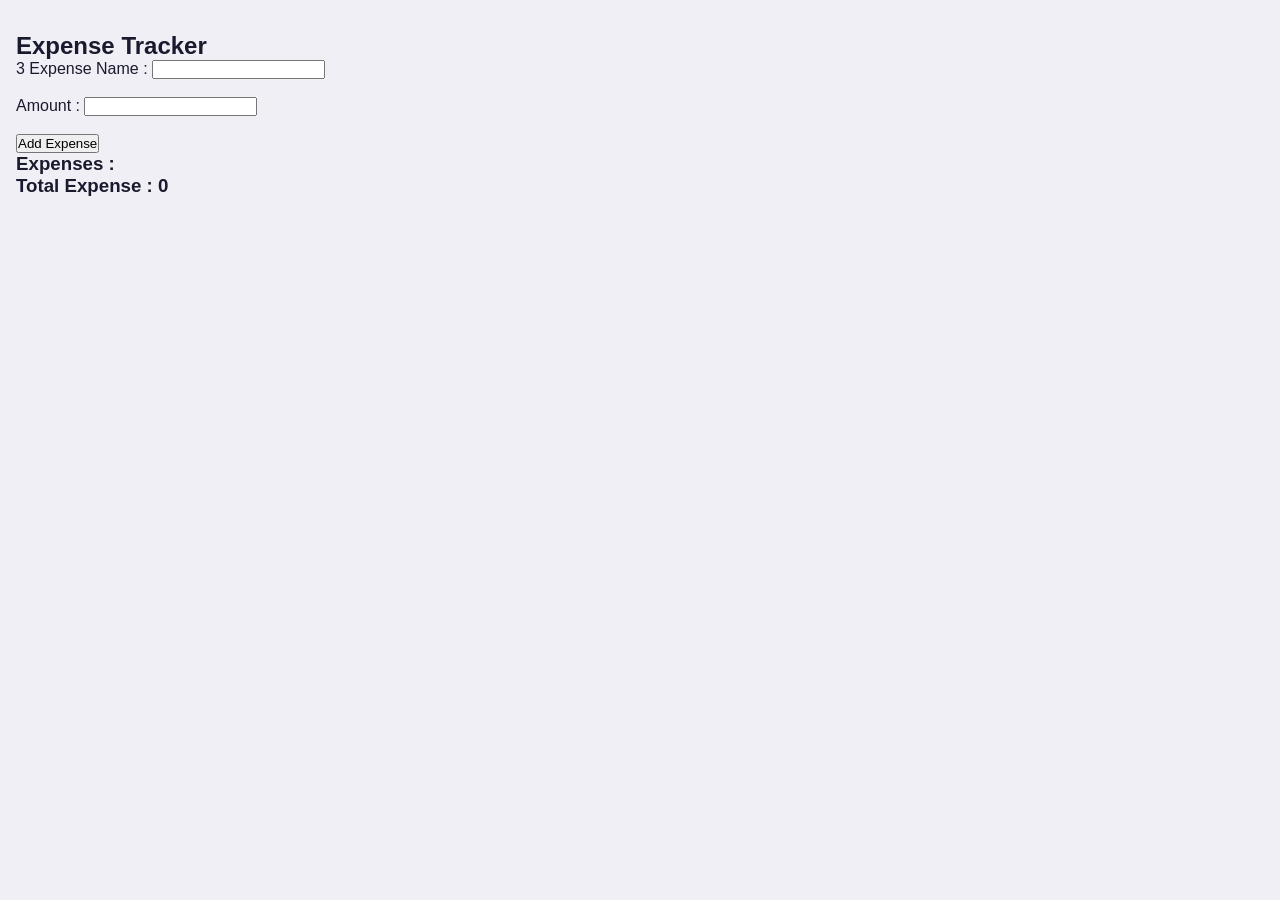
<file: index.html>
<!DOCTYPE html>
<html lang="en">
<head>
    <meta charset="UTF-8">
    <meta name="viewport" content="width=device-width, initial-scale=1.0">
    <title>Expense</title>
    <link rel="stylesheet" href="style.css">
</head>
<body>
    <div class="container">
        <h2>Expense Tracker</h2>3
        Expense Name :
        <input type="text" id = "expenseName"> <br> <br>
        Amount :
        <input type="number" id = "amount"> <br> <br>
        <button onclick="addExpense()">Add Expense</button>
        
        <h3>Expenses : </h3>
        <ul id = "expenseList"></ul>
        <h3 id = "total">Total Expense : 0</h3>
    </div>
</body>

<script>
    let totalExpense = 0;
    function addExpense() {
        let name = document.getElementById("expenseName").value;
        let amount = Number(document.getElementById("amount").value);

        if(name !=  "" && amount > 0) {
            let li = document.createElement("li");
            li.innerHTML = name + "-" + amount + "/";
            document.getElementById("expenseList").appendChild(li);
            totalExpense += amount;
            document.getElementById("total").innerHTML = "Total Expenses : " + totalExpense;
            document.getElementById("expenseName").value = " ";
            document.getElementById("amount").value = " ";
        }
    }
</script>
</html>
</file>
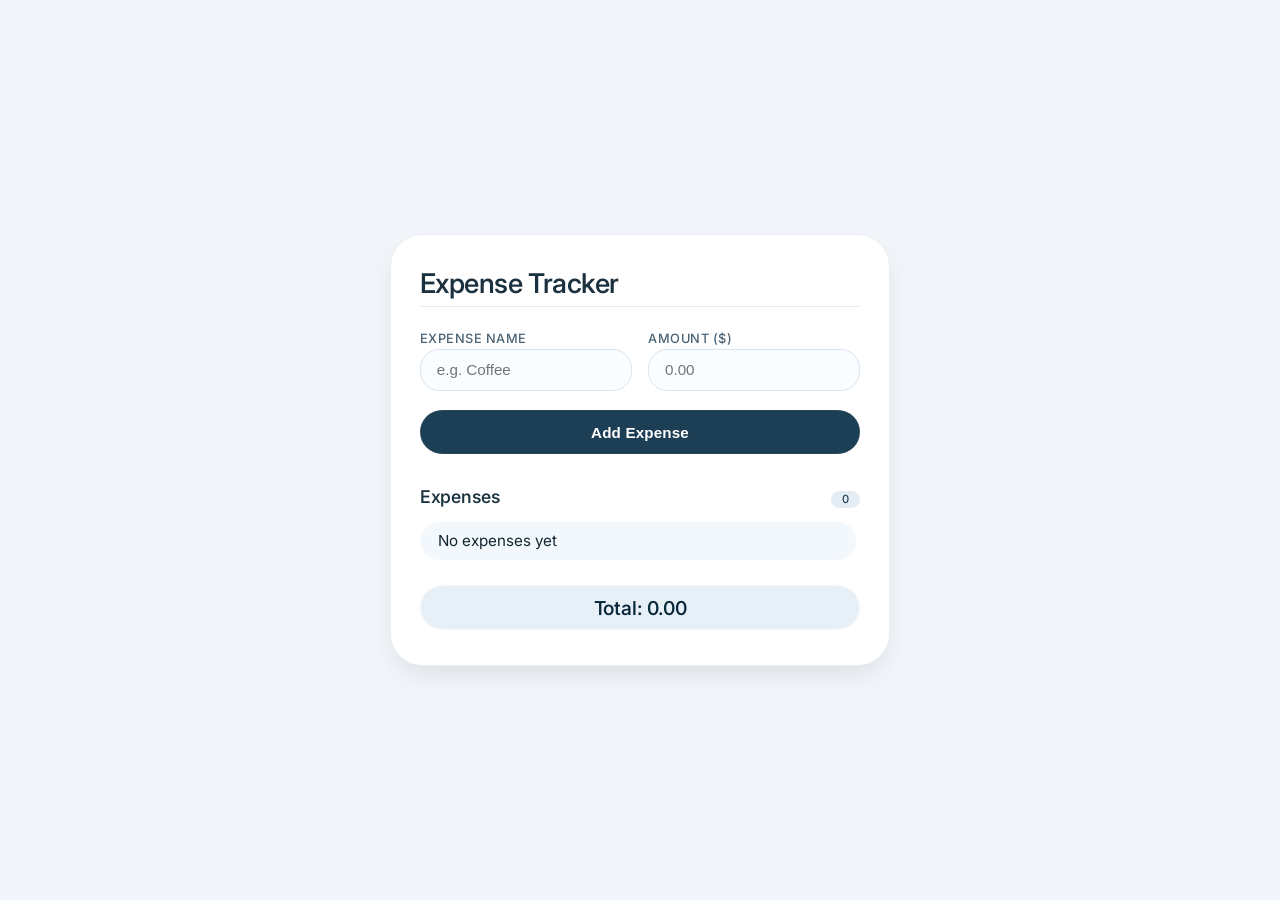
<file: index2.html>
<!DOCTYPE html>
<html lang="en">
<head>
  <meta charset="UTF-8">
  <meta name="viewport" content="width=device-width, initial-scale=1.0">
  <title>Expense · tracker</title>
  <link rel="preconnect" href="https://fonts.googleapis.com">
  <link rel="preconnect" href="https://fonts.gstatic.com" crossorigin>
  <link href="https://fonts.googleapis.com/css2?family=Inter:opsz@14..32&display=swap" rel="stylesheet">
  <style>
    /* --- reset & base --- */
    * {
      margin: 0;
      padding: 0;
      box-sizing: border-box;
    }

    body {
      background: #f2f6fa;
      min-height: 100vh;
      display: flex;
      align-items: center;
      justify-content: center;
      font-family: 'Inter', -apple-system, system-ui, sans-serif;
      padding: 1.5rem;
    }

    .container {
      max-width: 500px;
      width: 100%;
      background: #ffffff;
      border-radius: 2rem;
      padding: 2rem 1.8rem 2.2rem;
      box-shadow: 0 12px 30px -8px rgba(0, 20, 30, 0.12);
      border: 1px solid #e9eef3;
      transition: box-shadow 0.2s;
    }

    h2 {
      font-size: 1.7rem;
      font-weight: 550;
      letter-spacing: -0.02em;
      color: #1c313f;
      margin-bottom: 1.5rem;
      padding-bottom: 0.4rem;
      border-bottom: 1.5px solid #e3eaf0;
    }

    /* --- input fields --- */
    .input-group {
      display: flex;
      flex-direction: column;
      gap: 0.2rem;
      margin-bottom: 0.9rem;
    }

    .input-group label {
      font-size: 0.8rem;
      font-weight: 500;
      text-transform: uppercase;
      letter-spacing: 0.04em;
      color: #4b6375;
    }

    .input-group input {
      width: 100%;
      padding: 0.7rem 1rem;
      border: 1.5px solid #dce4ec;
      border-radius: 1.2rem;
      font-size: 0.95rem;
      background: #fafdff;
      transition: 0.15s ease;
      color: #142b39;
      outline: none;
      font-weight: 450;
    }

    .input-group input:focus {
      border-color: #3c6c89;
      background: #ffffff;
      box-shadow: 0 0 0 3px rgba(48, 103, 138, 0.08);
    }

    .input-row {
      display: flex;
      gap: 1rem;
      margin-top: 0.2rem;
      flex-wrap: wrap;
    }

    .input-row .input-group {
      flex: 1 1 0;
      min-width: 130px;
    }

    /* --- button --- */
    .add-btn {
      background: #1d3f55;
      border: none;
      padding: 0.8rem 1.5rem;
      border-radius: 2.5rem;
      font-weight: 550;
      font-size: 0.95rem;
      color: white;
      cursor: pointer;
      transition: 0.15s ease;
      width: 100%;
      margin-top: 0.3rem;
      letter-spacing: 0.01em;
      border: 1px solid rgba(255, 255, 255, 0.05);
    }

    .add-btn:hover {
      background: #14303f;
      transform: scale(0.98);
      box-shadow: 0 6px 14px -6px rgba(20, 55, 75, 0.25);
    }

    .add-btn:active {
      transform: scale(0.96);
    }

    /* --- expense header --- */
    .expense-header {
      display: flex;
      align-items: baseline;
      justify-content: space-between;
      margin-top: 2rem;
      margin-bottom: 0.6rem;
    }

    .expense-header h3 {
      font-size: 1.1rem;
      font-weight: 550;
      color: #1a3140;
      letter-spacing: -0.01em;
    }

    .count-badge {
      background: #e4edf4;
      border-radius: 30px;
      padding: 0.1rem 0.7rem;
      font-size: 0.7rem;
      font-weight: 500;
      color: #1f4056;
    }

    /* --- expense list --- */
    #expenseList {
      list-style: none;
      padding: 0;
      margin: 0.2rem 0 1.2rem;
      display: flex;
      flex-direction: column;
      gap: 0.45rem;
      max-height: 220px;
      overflow-y: auto;
      padding-right: 3px;
    }

    #expenseList li {
      background: #f3f8fd;
      padding: 0.6rem 1.1rem;
      border-radius: 2rem;
      display: flex;
      justify-content: space-between;
      align-items: center;
      font-size: 0.95rem;
      color: #112631;
      border: 1px solid rgba(255, 255, 255, 0.7);
      transition: background 0.1s;
    }

    #expenseList li:hover {
      background: #eaf2f9;
    }

    .expense-name {
      font-weight: 480;
      color: #1e3e55;
    }

    .expense-amount {
      background: #dce8f0;
      padding: 0.1rem 0.9rem;
      border-radius: 40px;
      font-weight: 550;
      font-size: 0.85rem;
      color: #0b283a;
    }

    .empty-message {
      color: #7b93a3;
      text-align: center;
      font-size: 0.9rem;
      padding: 1rem 0;
      background: #f6fafd;
      border-radius: 3rem;
      border: 1px dashed #cbdae6;
      margin: 0.2rem 0 0.3rem;
    }

    /* --- delete "x" as plain text --- */
    .delete-btn {
      cursor: pointer;
      font-size: 0.9rem;
      font-weight: 300;
      color: #56748b;
      background: transparent;
      border: none;
      padding: 0 0.2rem;
      line-height: 1;
      transition: 0.1s;
      margin-left: 0.3rem;
      letter-spacing: 0.02em;
    }

    .delete-btn:hover {
      color: #b14545;
      font-weight: 400;
    }

    /* --- total --- */
    #total {
      margin-top: 0.6rem;
      font-size: 1.2rem;
      font-weight: 550;
      color: #0a283b;
      background: #e7f0f7;
      padding: 0.6rem 1.2rem;
      border-radius: 3rem;
      text-align: center;
      border: 1px solid rgba(255, 255, 255, 0.5);
      letter-spacing: -0.01em;
    }

    /* --- scroll --- */
    #expenseList::-webkit-scrollbar {
      width: 5px;
    }
    #expenseList::-webkit-scrollbar-track {
      background: #e3eaf0;
      border-radius: 10px;
    }
    #expenseList::-webkit-scrollbar-thumb {
      background: #b8ccdb;
      border-radius: 10px;
    }
    #expenseList::-webkit-scrollbar-thumb:hover {
      background: #9bb3c5;
    }

    /* --- responsive --- */
    @media (max-width: 450px) {
      .container {
        padding: 1.5rem 1rem;
        border-radius: 1.8rem;
      }
      .input-row {
        flex-direction: column;
        gap: 0.1rem;
      }
      .input-row .input-group {
        min-width: unset;
      }
      .add-btn {
        padding: 0.75rem;
      }
      #total {
        font-size: 1.05rem;
        padding: 0.5rem 0.8rem;
      }
    }
  </style>
</head>
<body>
<div class="container">
  <h2>Expense Tracker</h2>

  <div class="input-row">
    <div class="input-group">
      <label for="expenseName">Expense name</label>
      <input type="text" id="expenseName" placeholder="e.g. Coffee" autocomplete="off">
    </div>
    <div class="input-group">
      <label for="amount">Amount ($)</label>
      <input type="number" id="amount" placeholder="0.00" min="0.01" step="0.01">
    </div>
  </div>

  <button class="add-btn" onclick="addExpense()">Add Expense</button>

  <div class="expense-header">
    <h3>Expenses</h3>
    <span class="count-badge" id="expenseCount">0</span>
  </div>

  <ul id="expenseList">
    <li class="empty-message">No expenses yet</li>
  </ul>

  <div id="total">Total: 0</div>
</div>

<script>
  (function() {
    // ---- state ----
    let totalExpense = 0;
    let expenseItems = [];      // { name, amount }

    const expenseListEl = document.getElementById('expenseList');
    const totalEl = document.getElementById('total');
    const expenseNameInput = document.getElementById('expenseName');
    const amountInput = document.getElementById('amount');
    const expenseCountEl = document.getElementById('expenseCount');

    // helper: format with 2 decimals
    function formatAmount(amount) {
      return Number(amount).toFixed(2);
    }

    // render list, total, count
    function render() {
      expenseListEl.innerHTML = '';

      if (expenseItems.length === 0) {
        const emptyLi = document.createElement('li');
        emptyLi.className = 'empty-message';
        emptyLi.textContent = 'No expenses yet';
        expenseListEl.appendChild(emptyLi);
      } else {
        expenseItems.forEach((item, index) => {
          const li = document.createElement('li');

          // left: name
          const nameSpan = document.createElement('span');
          nameSpan.className = 'expense-name';
          nameSpan.textContent = item.name;

          // right: amount + delete (plain text)
          const rightWrapper = document.createElement('span');
          rightWrapper.style.display = 'flex';
          rightWrapper.style.alignItems = 'center';
          rightWrapper.style.gap = '0.5rem';

          const amountSpan = document.createElement('span');
          amountSpan.className = 'expense-amount';
          amountSpan.textContent = `$${formatAmount(item.amount)}`;

          const deleteBtn = document.createElement('span');
          deleteBtn.className = 'delete-btn';
          deleteBtn.textContent = '×';   // simple multiplication sign
          deleteBtn.setAttribute('aria-label', 'Delete expense');

          // delete action
          deleteBtn.addEventListener('click', (e) => {
            e.stopPropagation();
            const removed = expenseItems.splice(index, 1)[0];
            if (removed) {
              totalExpense -= removed.amount;
              totalExpense = Math.round((totalExpense + Number.EPSILON) * 100) / 100;
            }
            render();
          });

          rightWrapper.appendChild(amountSpan);
          rightWrapper.appendChild(deleteBtn);

          li.appendChild(nameSpan);
          li.appendChild(rightWrapper);
          expenseListEl.appendChild(li);
        });
      }

      // update total
      totalEl.textContent = `Total: ${formatAmount(totalExpense)}`;
      // update count
      expenseCountEl.textContent = expenseItems.length;
    }

    // ---- add expense (global) ----
    window.addExpense = function() {
      const name = expenseNameInput.value.trim();
      let amount = parseFloat(amountInput.value);

      // validation : name
      if (name === '') {
        expenseNameInput.style.borderColor = '#c95a5a';
        expenseNameInput.style.boxShadow = '0 0 0 3px rgba(201, 90, 90, 0.08)';
        setTimeout(() => {
          expenseNameInput.style.borderColor = '#dce4ec';
          expenseNameInput.style.boxShadow = 'none';
        }, 400);
        return;
      }

      // validation : amount
      if (isNaN(amount) || amount <= 0) {
        amountInput.style.borderColor = '#c95a5a';
        amountInput.style.boxShadow = '0 0 0 3px rgba(201, 90, 90, 0.08)';
        setTimeout(() => {
          amountInput.style.borderColor = '#dce4ec';
          amountInput.style.boxShadow = 'none';
        }, 400);
        return;
      }

      amount = Math.round(amount * 100) / 100;

      expenseItems.push({ name, amount });
      totalExpense += amount;
      totalExpense = Math.round((totalExpense + Number.EPSILON) * 100) / 100;

      expenseNameInput.value = '';
      amountInput.value = '';

      render();
      expenseNameInput.focus();
    };

    // ---- enter key ----
    function handleKeypress(e) {
      if (e.key === 'Enter') {
        e.preventDefault();
        window.addExpense();
      }
    }

    expenseNameInput.addEventListener('keypress', handleKeypress);
    amountInput.addEventListener('keypress', handleKeypress);

    // ---- initial render ----
    render();

    // click on empty message → focus name
    expenseListEl.addEventListener('click', (e) => {
      if (e.target.classList.contains('empty-message') || e.target.closest('.empty-message')) {
        expenseNameInput.focus();
      }
    });

  })();
</script>
</body>
</html>
</file>
<file: style.css>
* {
    box-sizing: border-box;
    margin: 0;
    padding: 0;
}

body {
    font-family: 'Segoe UI', Tahoma, Geneva, Verdana, sans-serif;
    background-color: #f0eff5;
    color: #1a1a2e;
    min-height: 100vh;
    padding: 2rem 1rem;
}

/* ── Tracker wrapper ── */
.tracker {
    max-width: 480px;
    margin: 0 auto;
}

/* ── Header ── */
.header {
    text-align: center;
    margin-bottom: 1.5rem;
}

.header h2 {
    font-size: 26px;
    font-weight: 600;
    color: #1a1a2e;
}

.header p {
    font-size: 14px;
    color: #6b6b8a;
    margin-top: 4px;
}

/* ── Total card ── */
.total-card {
    background: #534AB7;
    border-radius: 16px;
    padding: 1.5rem;
    margin-bottom: 1.25rem;
    text-align: center;
}

.total-card .label {
    font-size: 12px;
    color: #CECBF6;
    letter-spacing: 0.08em;
    text-transform: uppercase;
}

.total-card .amount {
    font-size: 40px;
    font-weight: 600;
    color: #ffffff;
    margin-top: 6px;
}

/* ── Form card ── */
.form-card {
    background: #ffffff;
    border: 1px solid #e2e0f0;
    border-radius: 16px;
    padding: 1.25rem 1.5rem;
    margin-bottom: 1.25rem;
}

/* ── Input fields ── */
.field {
    margin-bottom: 1rem;
}

.field label {
    display: block;
    font-size: 13px;
    font-weight: 500;
    color: #6b6b8a;
    margin-bottom: 6px;
}

.field input {
    width: 100%;
    padding: 0 14px;
    height: 42px;
    font-size: 14px;
    border: 1px solid #d4d2e8;
    border-radius: 10px;
    background: #f7f6fc;
    color: #1a1a2e;
    outline: none;
    transition: border-color 0.2s, box-shadow 0.2s;
}

.field input::placeholder {
    color: #b0aec8;
}

.field input:focus {
    border-color: #534AB7;
    box-shadow: 0 0 0 3px rgba(83, 74, 183, 0.12);
    background: #ffffff;
}

/* ── Add button ── */
.add-btn {
    width: 100%;
    height: 44px;
    background: #534AB7;
    color: #ffffff;
    border: none;
    border-radius: 10px;
    font-size: 14px;
    font-weight: 600;
    cursor: pointer;
    display: flex;
    align-items: center;
    justify-content: center;
    gap: 8px;
    transition: background 0.2s, transform 0.1s;
}

.add-btn i {
    font-size: 18px;
}

.add-btn:hover {
    background: #3C3489;
}

.add-btn:active {
    transform: scale(0.98);
}

/* ── Expense list section ── */
.list-section h3 {
    font-size: 12px;
    font-weight: 600;
    color: #6b6b8a;
    letter-spacing: 0.08em;
    text-transform: uppercase;
    margin-bottom: 10px;
}

.expense-list {
    list-style: none;
    display: flex;
    flex-direction: column;
    gap: 8px;
}

/* ── Individual expense item ── */
.expense-item {
    display: flex;
    align-items: center;
    background: #ffffff;
    border: 1px solid #e2e0f0;
    border-radius: 12px;
    padding: 12px 16px;
    gap: 12px;
    animation: slideIn 0.2s ease;
    transition: opacity 0.15s, transform 0.15s;
}

.expense-item.removing {
    opacity: 0;
    transform: translateY(-4px);
}

@keyframes slideIn {
    from {
        opacity: 0;
        transform: translateY(-6px);
    }
    to {
        opacity: 1;
        transform: translateY(0);
    }
}

/* ── Expense icon circle ── */
.expense-icon {
    width: 36px;
    height: 36px;
    border-radius: 50%;
    background: #EEEDFE;
    display: flex;
    align-items: center;
    justify-content: center;
    flex-shrink: 0;
}

.expense-icon i {
    font-size: 17px;
    color: #534AB7;
}

/* ── Expense name & amount ── */
.expense-name {
    flex: 1;
    font-size: 14px;
    font-weight: 500;
    color: #1a1a2e;
}

.expense-amount {
    font-size: 14px;
    font-weight: 600;
    color: #534AB7;
}

/* ── Delete button ── */
.delete-btn {
    background: none;
    border: none;
    cursor: pointer;
    color: #b0aec8;
    padding: 4px;
    border-radius: 6px;
    display: flex;
    align-items: center;
    transition: color 0.15s, background 0.15s;
}

.delete-btn i {
    font-size: 16px;
}

.delete-btn:hover {
    color: #E24B4A;
    background: #FCEBEB;
}

/* ── Empty state ── */
.empty-state {
    text-align: center;
    padding: 2.5rem 1rem;
    color: #b0aec8;
    font-size: 14px;
    display: flex;
    flex-direction: column;
    align-items: center;
    gap: 10px;
}

.empty-state i {
    font-size: 36px;
    opacity: 0.5;
}
</file>
